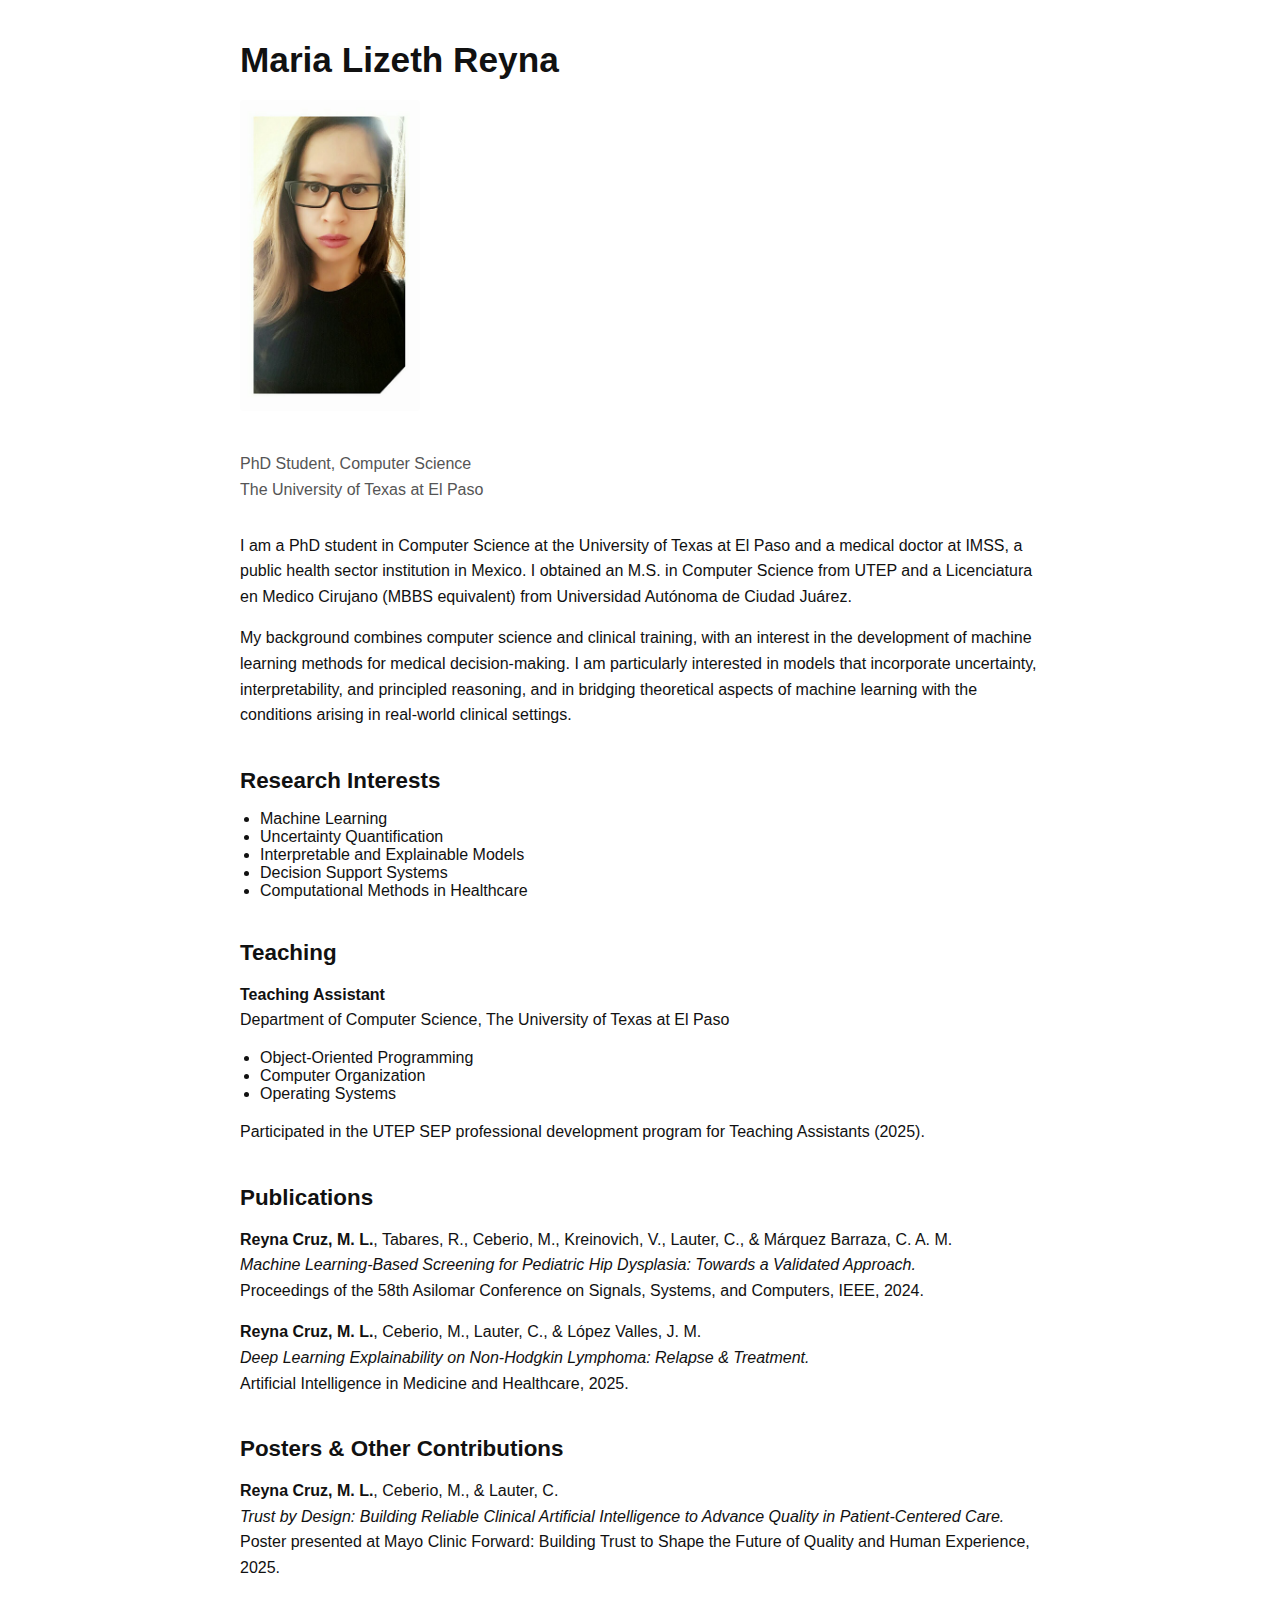
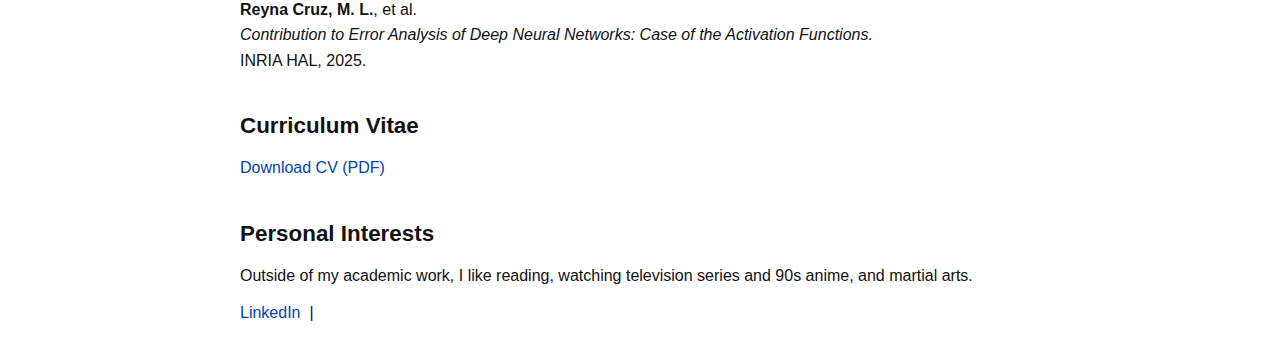
<file: index.html>
<!DOCTYPE html>
<html lang="en">
<head>
  <meta charset="UTF-8" />
  <meta name="viewport" content="width=device-width, initial-scale=1.0" />
  <title>Maria Lizeth Reyna</title>
  <meta name="description"
      content="Maria Lizeth Reyna is a PhD student in Computer Science at UTEP, working on machine learning, uncertainty-aware models, and medical decision support systems." />
  <meta name="author" content="Maria Lizeth Reyna" />
  <link rel="stylesheet" href="style.css" />
  <meta name="google-site-verification" content="hWy_gCXZcTHpXhgR6a9Y7rQz7Ky67lxqV883J5dqdKs" />
</head>
<body>

  <div class="container">
    <h1>Maria Lizeth Reyna</h1>
    <img src="photo.jpg" alt="Maria Lizeth Reyna" class="profile-pic" />
    <p class="subtitle">
      PhD Student, Computer Science<br />
      The University of Texas at El Paso
    </p>

    <section>
      <p>
        I am a PhD student in Computer Science at the University of Texas at El Paso and a medical doctor at IMSS, a public health sector institution in Mexico.
        I obtained an M.S. in Computer Science from UTEP and a Licenciatura en Medico Cirujano (MBBS equivalent) from Universidad Autónoma de Ciudad Juárez.
      </p>

      <p>
        My background combines computer science and clinical training, with an
        interest in the development of machine learning methods for medical
        decision-making. I am particularly interested in models that incorporate
        uncertainty, interpretability, and principled reasoning, and in bridging
        theoretical aspects of machine learning with the conditions arising in
        real-world clinical settings.
      </p>
    </section>

    <section>
      <h2>Research Interests</h2>
      <ul>
        <li>Machine Learning</li>
        <li>Uncertainty Quantification</li>
        <li>Interpretable and Explainable Models</li>
        <li>Decision Support Systems</li>
        <li>Computational Methods in Healthcare</li>
      </ul>
    </section>

    <section>
      <h2>Teaching</h2>
    
      <p>
        <strong>Teaching Assistant</strong><br />
        Department of Computer Science, The University of Texas at El Paso<br />
      </p>
    
      <ul>
        <li>Object-Oriented Programming</li>
        <li>Computer Organization</li>
        <li>Operating Systems</li>
      </ul>
    
      <p>
        Participated in the UTEP SEP professional development program for Teaching Assistants (2025).
      </p>
    </section>

    
    <section>
      <h2>Publications</h2>

      <p>
        <strong>Reyna Cruz, M. L.</strong>, Tabares, R., Ceberio, M., Kreinovich, V.,
        Lauter, C., & Márquez Barraza, C. A. M.<br />
        <em>Machine Learning-Based Screening for Pediatric Hip Dysplasia: Towards a
        Validated Approach.</em><br />
        Proceedings of the 58th Asilomar Conference on Signals, Systems, and
        Computers, IEEE, 2024.
      </p>

      <p>
        <strong>Reyna Cruz, M. L.</strong>, Ceberio, M., Lauter, C., & López Valles,
        J. M.<br />
        <em>Deep Learning Explainability on Non-Hodgkin Lymphoma: Relapse &
        Treatment.</em><br />
        Artificial Intelligence in Medicine and Healthcare, 2025.
      </p>
    </section>

    <section>
      <h2>Posters & Other Contributions</h2>

      <p>
        <strong>Reyna Cruz, M. L.</strong>, Ceberio, M., & Lauter, C.<br />
        <em>Trust by Design: Building Reliable Clinical Artificial Intelligence to
        Advance Quality in Patient-Centered Care.</em><br />
        Poster presented at Mayo Clinic Forward: Building Trust to Shape the Future
        of Quality and Human Experience, 2025.
      </p>

      <p>
        <strong>Reyna Cruz, M. L.</strong>, et al.<br />
        <em>Contribution to Error Analysis of Deep Neural Networks: Case of the
        Activation Functions.</em><br />
        INRIA HAL, 2025.
      </p>
    </section>

    <section>
      <h2>Curriculum Vitae</h2>
      <p>
        <a href="cv.pdf" target="_blank">Download CV (PDF)</a>
      </p>
    </section>
    <section>
      <h2>Personal Interests</h2>
    
      <p>
        Outside of my academic work, I like reading, watching television series and 90s anime, and martial arts.
      </p>
    </section>
    <footer>
      <a href="https://www.linkedin.com/in/maria-lizeth-reyna-25195a175" target="_blank" rel="noopener noreferrer"> LinkedIn </a>
      &nbsp;|&nbsp;
    </footer>
  </div>
  
</body>
</html>
</file>
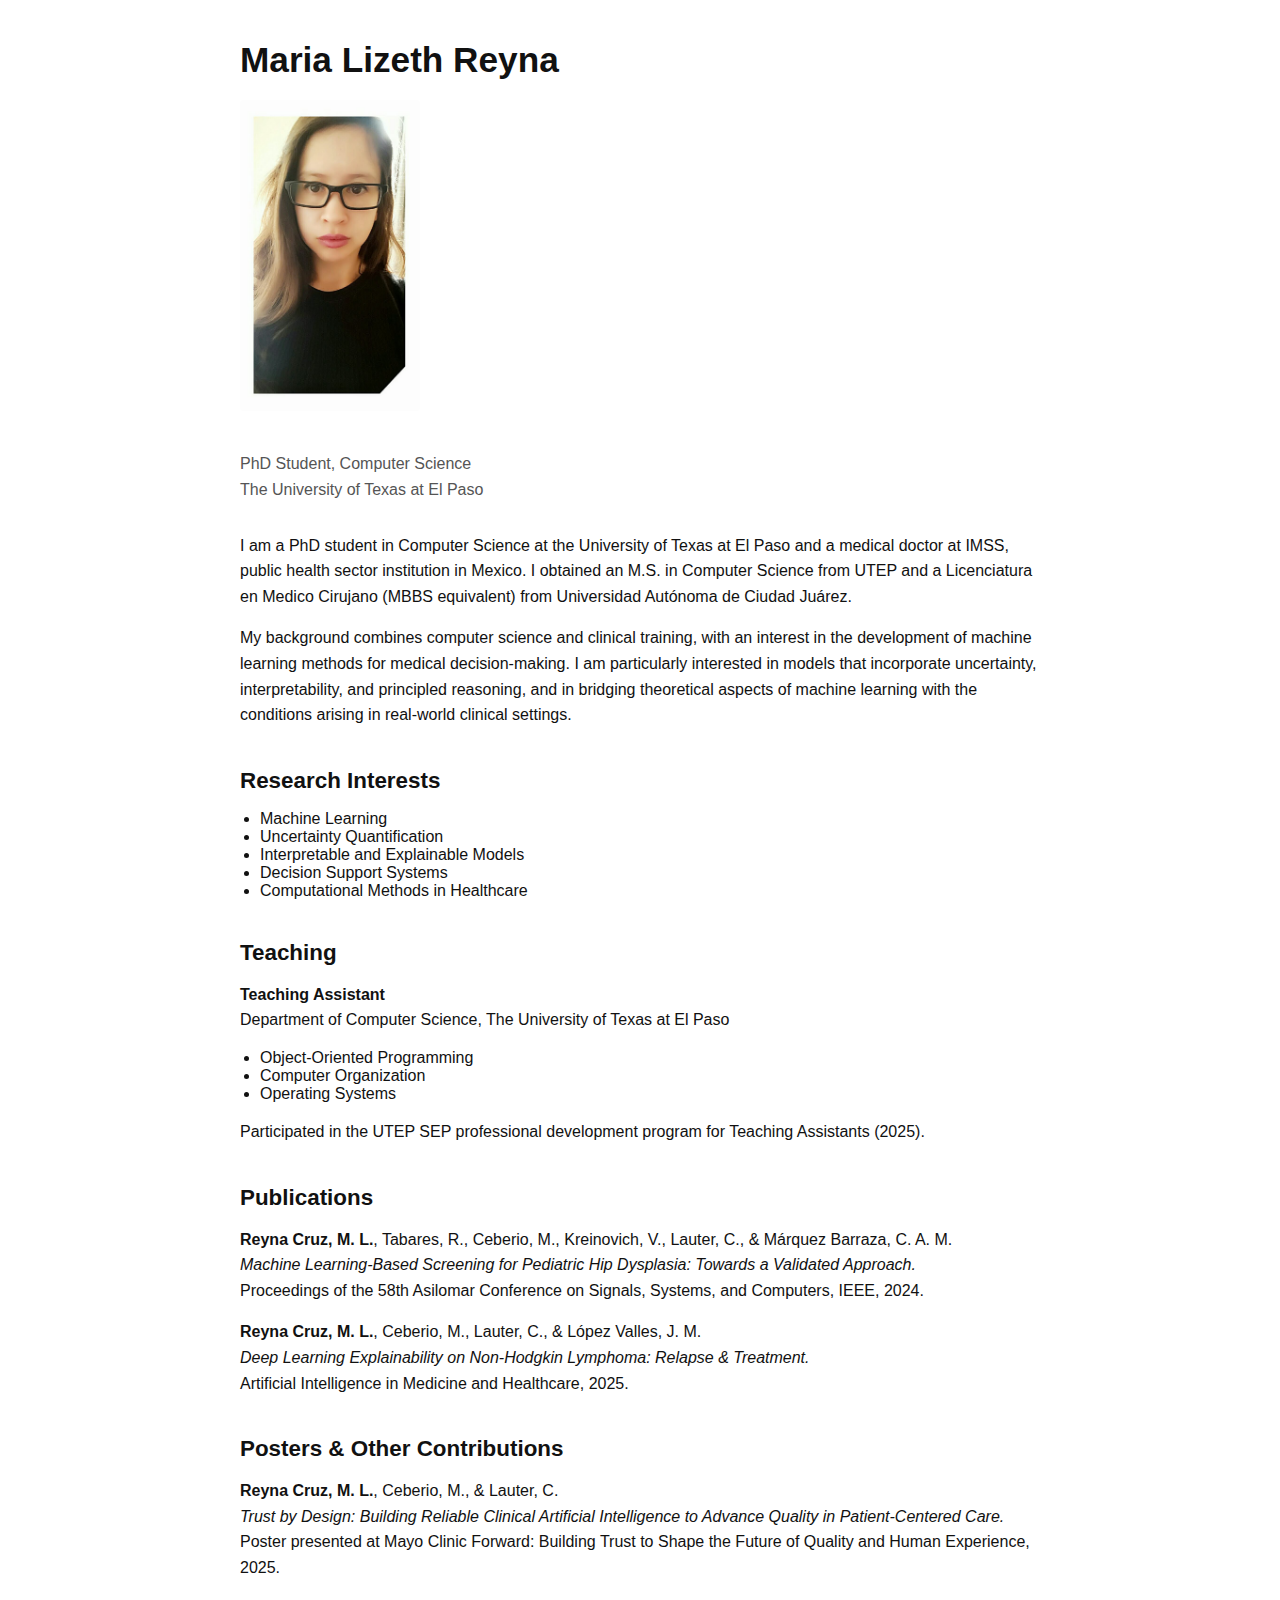
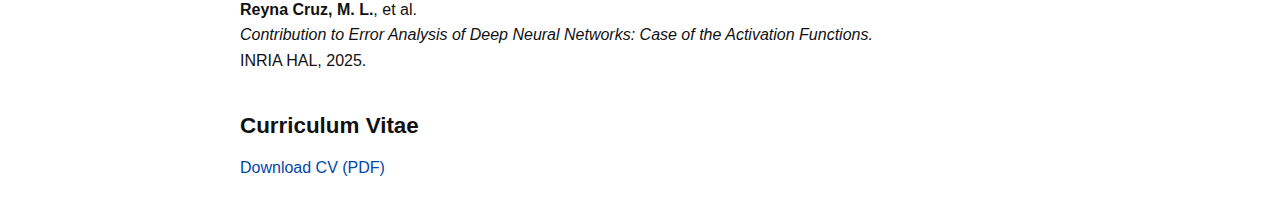
<file: index (1).html>
<!DOCTYPE html>
<html lang="en">
<head>
  <meta charset="UTF-8" />
  <meta name="viewport" content="width=device-width, initial-scale=1.0" />
  <title>Maria Lizeth Reyna</title>
  <meta name="description"
      content="Maria Lizeth Reyna is a PhD student in Computer Science at UTEP, working on machine learning, uncertainty-aware models, and medical decision support systems." />
  <meta name="author" content="Maria Lizeth Reyna" />
  <link rel="stylesheet" href="style.css" />
  <meta name="google-site-verification" content="hWy_gCXZcTHpXhgR6a9Y7rQz7Ky67lxqV883J5dqdKs" />
</head>
<body>

  <div class="container">
    <h1>Maria Lizeth Reyna</h1>
    <img src="photo.jpg" alt="Maria Lizeth Reyna" class="profile-pic" />
    <p class="subtitle">
      PhD Student, Computer Science<br />
      The University of Texas at El Paso
    </p>

    <section>
      <p>
        I am a PhD student in Computer Science at the University of Texas at El Paso and a medical doctor at IMSS, public health sector institution in Mexico.
        I obtained an M.S. in Computer Science from UTEP and a Licenciatura en Medico Cirujano (MBBS equivalent) from Universidad Autónoma de Ciudad Juárez.
      </p>

      <p>
        My background combines computer science and clinical training, with an
        interest in the development of machine learning methods for medical
        decision-making. I am particularly interested in models that incorporate
        uncertainty, interpretability, and principled reasoning, and in bridging
        theoretical aspects of machine learning with the conditions arising in
        real-world clinical settings.
      </p>
    </section>

    <section>
      <h2>Research Interests</h2>
      <ul>
        <li>Machine Learning</li>
        <li>Uncertainty Quantification</li>
        <li>Interpretable and Explainable Models</li>
        <li>Decision Support Systems</li>
        <li>Computational Methods in Healthcare</li>
      </ul>
    </section>

    <section>
      <h2>Teaching</h2>
    
      <p>
        <strong>Teaching Assistant</strong><br />
        Department of Computer Science, The University of Texas at El Paso<br />
      </p>
    
      <ul>
        <li>Object-Oriented Programming</li>
        <li>Computer Organization</li>
        <li>Operating Systems</li>
      </ul>
    
      <p>
        Participated in the UTEP SEP professional development program for Teaching Assistants (2025).
      </p>
    </section>

    
    <section>
      <h2>Publications</h2>

      <p>
        <strong>Reyna Cruz, M. L.</strong>, Tabares, R., Ceberio, M., Kreinovich, V.,
        Lauter, C., & Márquez Barraza, C. A. M.<br />
        <em>Machine Learning-Based Screening for Pediatric Hip Dysplasia: Towards a
        Validated Approach.</em><br />
        Proceedings of the 58th Asilomar Conference on Signals, Systems, and
        Computers, IEEE, 2024.
      </p>

      <p>
        <strong>Reyna Cruz, M. L.</strong>, Ceberio, M., Lauter, C., & López Valles,
        J. M.<br />
        <em>Deep Learning Explainability on Non-Hodgkin Lymphoma: Relapse &
        Treatment.</em><br />
        Artificial Intelligence in Medicine and Healthcare, 2025.
      </p>
    </section>

    <section>
      <h2>Posters & Other Contributions</h2>

      <p>
        <strong>Reyna Cruz, M. L.</strong>, Ceberio, M., & Lauter, C.<br />
        <em>Trust by Design: Building Reliable Clinical Artificial Intelligence to
        Advance Quality in Patient-Centered Care.</em><br />
        Poster presented at Mayo Clinic Forward: Building Trust to Shape the Future
        of Quality and Human Experience, 2025.
      </p>

      <p>
        <strong>Reyna Cruz, M. L.</strong>, et al.<br />
        <em>Contribution to Error Analysis of Deep Neural Networks: Case of the
        Activation Functions.</em><br />
        INRIA HAL, 2025.
      </p>
    </section>

    <section>
      <h2>Curriculum Vitae</h2>
      <p>
        <a href="cv.pdf" target="_blank">Download CV (PDF)</a>
      </p>
    </section>
  </div>

</body>
</html>












<!-- <!DOCTYPE html>
<html lang="en">
<head>
  <meta charset="UTF-8" />
  <meta name="viewport" content="width=device-width, initial-scale=1.0" />
  <title>Cargador de Archivos Seguro</title>
  <link href="https://cdn.jsdelivr.net/npm/tailwindcss@2.2.19/dist/tailwind.min.css" rel="stylesheet">
</head>
<body class="bg-gray-100 flex flex-col items-center justify-center min-h-screen">

  <div class="bg-white p-8 rounded-2xl shadow-xl w-96 text-center relative">
    <h2 class="text-2xl font-bold mb-4 text-gray-800">Subir Archivos Seguro</h2>

    <div id="loginForm">
      <input id="username" placeholder="Username" class="border p-2 w-full mb-2 rounded">
      <input id="password" type="password" placeholder="Password" class="border p-2 w-full mb-4 rounded">
      <button onclick="login()" class="bg-blue-600 hover:bg-blue-700 text-white py-2 px-4 rounded w-full">Login</button>
    </div>

    <form id="uploadForm" style="display:none;" class="space-y-4">
      <input type="file" id="fileInput" class="border p-2 w-full rounded" multiple><br>

      <div class="w-full bg-gray-200 rounded-full h-2.5">
        <div id="progressBar" class="bg-green-500 h-2.5 rounded-full" style="width: 0%;"></div>
      </div>

      <button type="button" onclick="uploadFiles()" class="bg-green-600 hover:bg-green-700 text-white py-2 px-4 rounded w-full">Upload</button>
      <button type="button" onclick="logout()" class="bg-gray-400 hover:bg-gray-500 text-white py-2 px-4 rounded w-full">Logout</button>

      <p id="status" class="text-sm text-gray-700 mt-2"></p>
    </form>
  </div>

  <div id="modal" class="hidden fixed inset-0 bg-black bg-opacity-50 flex items-center justify-center">
    <div class="bg-white p-6 rounded-lg shadow-lg text-center w-80">
      <h3 class="text-lg font-semibold mb-2 text-green-600">Upload Successful!</h3>
      <p id="modalMessage" class="text-sm text-gray-700 mb-4"></p>
      <button onclick="closeModal()" class="bg-green-500 hover:bg-green-600 text-white px-4 py-2 rounded">OK</button>
    </div>
  </div>

  <script>
    const UPLOAD_URL = 'https://flaskuploader.onrender.com/upload';

    let credentials = localStorage.getItem('credentials') || null;

    document.addEventListener('DOMContentLoaded', () => {
      if (credentials) {
        document.getElementById('loginForm').style.display = 'none';
        document.getElementById('uploadForm').style.display = 'block';
      }
    });

    function login() {
      const user = document.getElementById('username').value.trim();
      const pass = document.getElementById('password').value.trim();
      if (!user || !pass) {
        alert("Please enter both username and password.");
        return;
      }
      credentials = btoa(`${user}:${pass}`);
      localStorage.setItem('credentials', credentials);
      document.getElementById('loginForm').style.display = 'none';
      document.getElementById('uploadForm').style.display = 'block';
    }

    function logout() {
      localStorage.removeItem('credentials');
      credentials = null;
      document.getElementById('loginForm').style.display = 'block';
      document.getElementById('uploadForm').style.display = 'none';
      document.getElementById('status').textContent = '';
      document.getElementById('progressBar').style.width = '0%';
    }

    async function uploadFiles() {
      const fileInput = document.getElementById('fileInput');
      const files = fileInput.files;
      if (!files.length) {
        alert('Please select at least one file.');
        return;
      }

      const formData = new FormData();
      for (let file of files) formData.append('file', file);
      const xhr = new XMLHttpRequest();
      xhr.open('POST', UPLOAD_URL, true);
      xhr.setRequestHeader('Authorization', `Basic ${credentials}`);

      xhr.upload.onprogress = (event) => {
        if (event.lengthComputable) {
          const percent = (event.loaded / event.total) * 100;
          document.getElementById('progressBar').style.width = percent + '%';
        }
      };

      xhr.onload = () => {
        const statusEl = document.getElementById('status');
        if (xhr.status === 200) {
          const result = JSON.parse(xhr.responseText);
          const uploadedFile = result.filename || 'Archivo cargado';
          statusEl.textContent = result.success || 'Upload successful!';
          showModal([uploadedFile]);
          document.getElementById('progressBar').style.width = '0%';
          fileInput.value = '';
        } else if (xhr.status === 401) {
          statusEl.textContent = "Unauthorized — check credentials.";
        } else {
          statusEl.textContent = 'Upload failed. See console for details.';
          console.error('Upload error', xhr.status, xhr.responseText);
        }
      };

      xhr.onerror = () => {
        document.getElementById('status').textContent = 'Network error.';
      };

      xhr.send(formData);
    }

    function showModal(files) {
      const timestamp = new Date().toLocaleString();
      document.getElementById('modalMessage').innerHTML =
        `Uploaded <b>${files.length}</b> file(s):<br>${files.join('<br>')}<br><br><i>${timestamp}</i>`;
      document.getElementById('modal').classList.remove('hidden');
    }

    function closeModal() {
      document.getElementById('modal').classList.add('hidden');
    }
  </script>
</body>
</html> -->
</file>
<file: style.css>
body {
  font-family: Arial, Helvetica, sans-serif;
  background-color: #ffffff;
  color: #111;
  margin: 0;
  padding: 0;
}

.container {
  max-width: 800px;
  margin: 40px auto;
  padding: 0 20px;
}

h1 {
  font-size: 2.2em;
  margin-bottom: 5px;
}

.subtitle {
  color: #555;
  margin-bottom: 30px;
}

h2 {
  font-size: 1.4em;
  margin-top: 40px;
  margin-bottom: 10px;
}

p {
  line-height: 1.6;
}

ul {
  padding-left: 20px;
}

a {
  color: #0047ab;
  text-decoration: none;
}

a:hover {
  text-decoration: underline;
}

.profile-pic {
  width: 180px;
  height: auto;
  border-radius: 4px;
  margin: 15px 0 20px 0;
}
</file>
